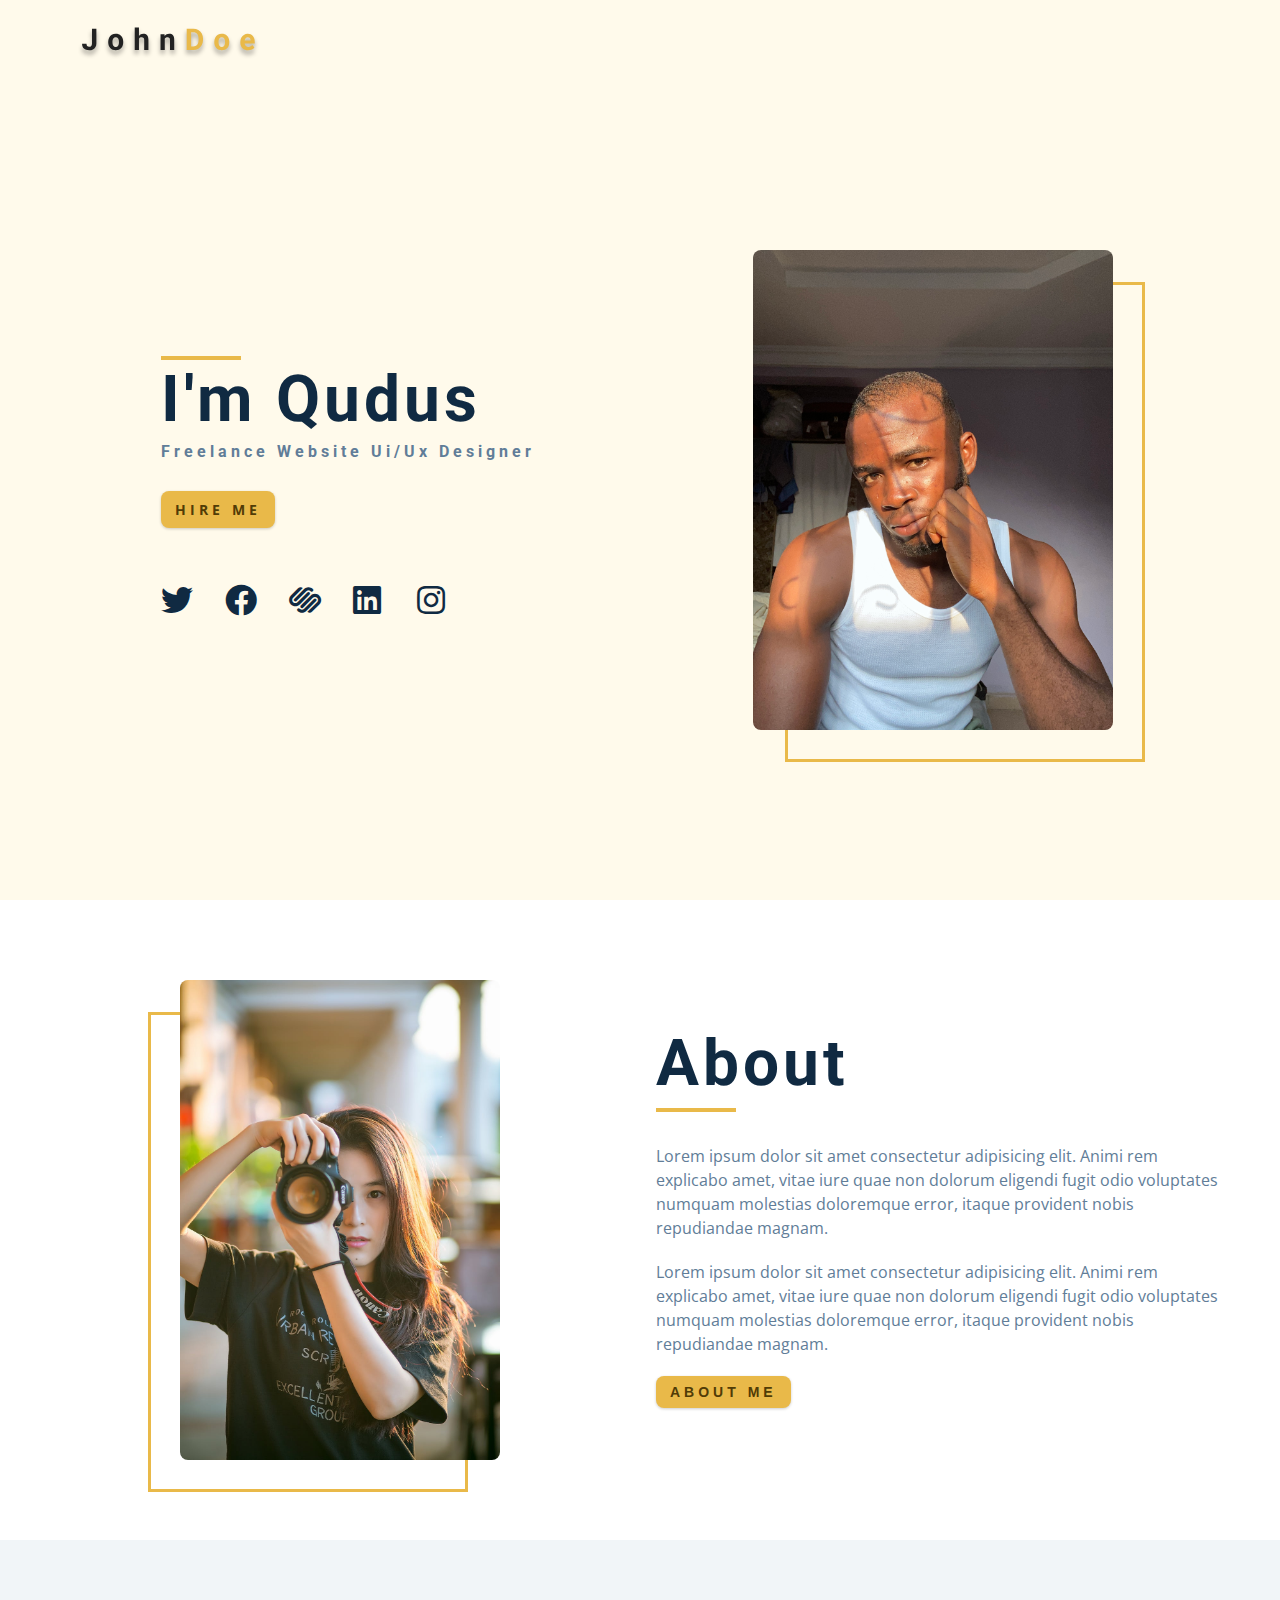
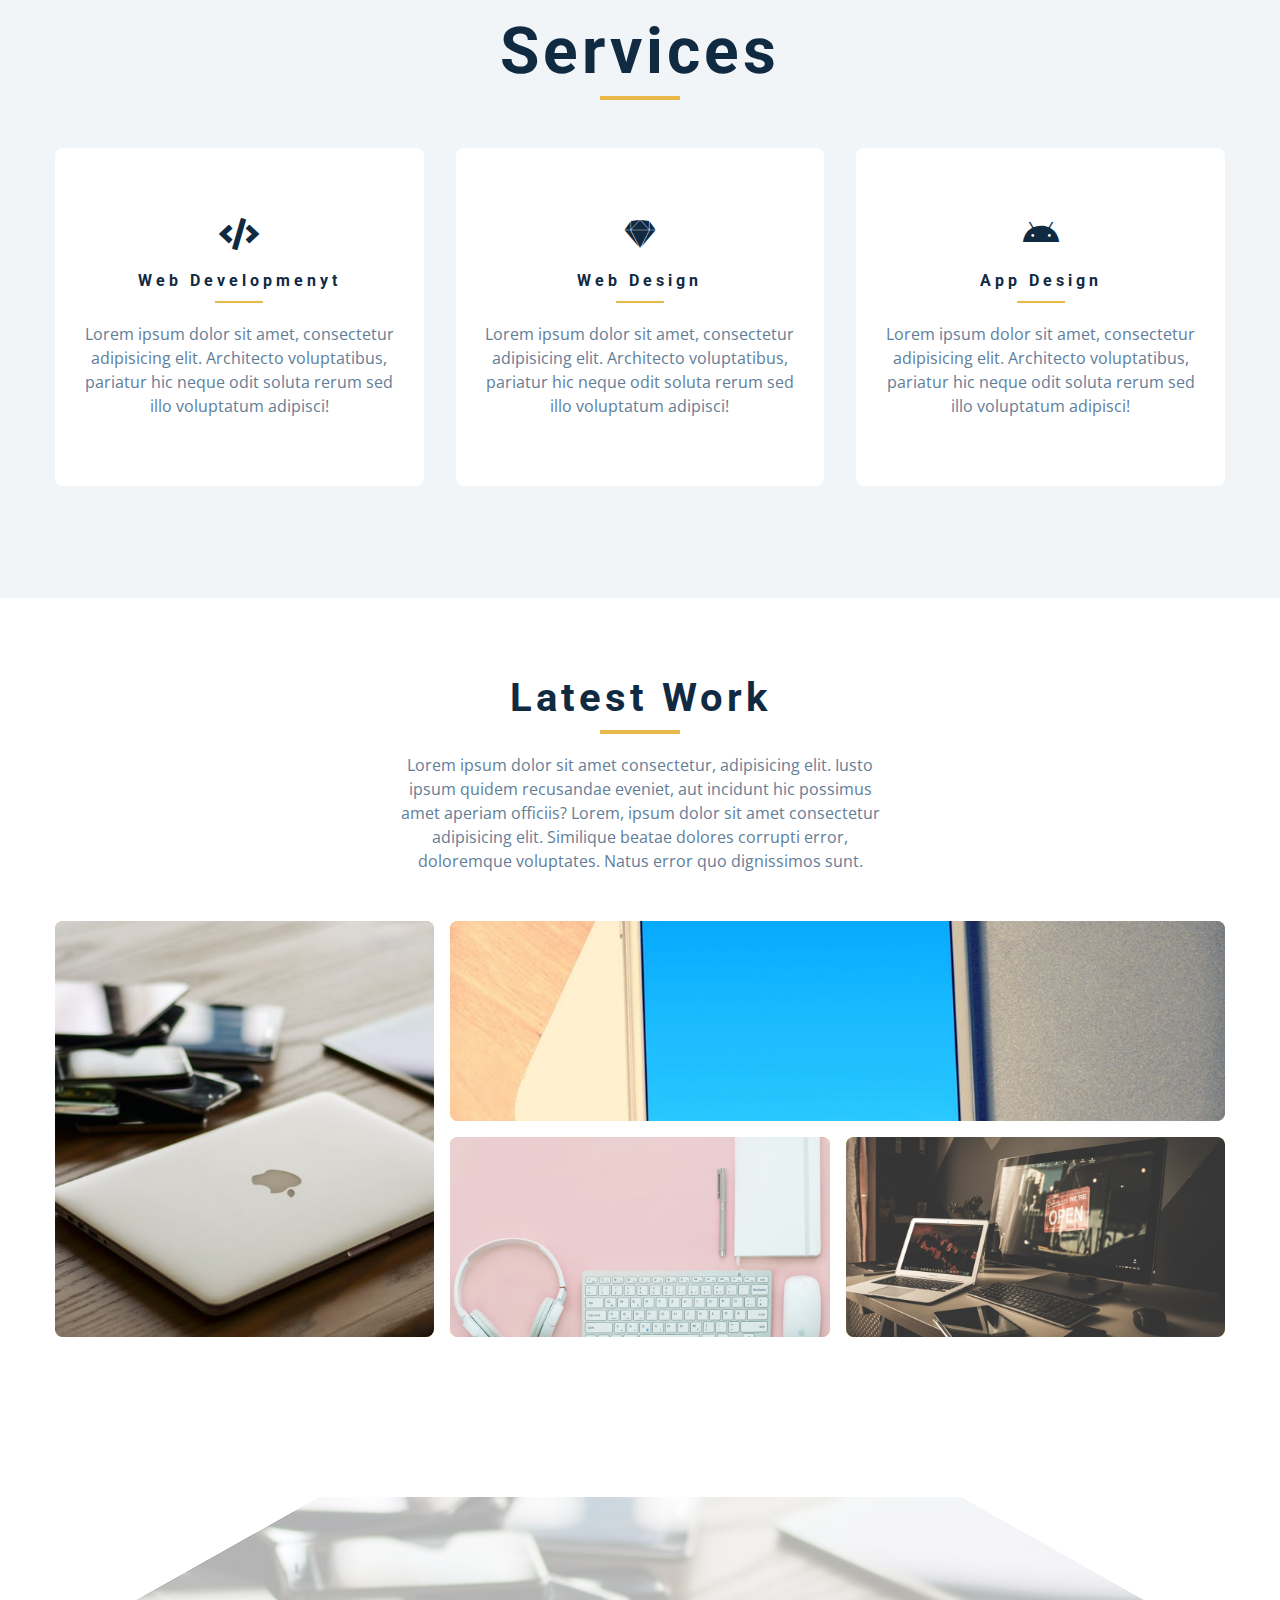
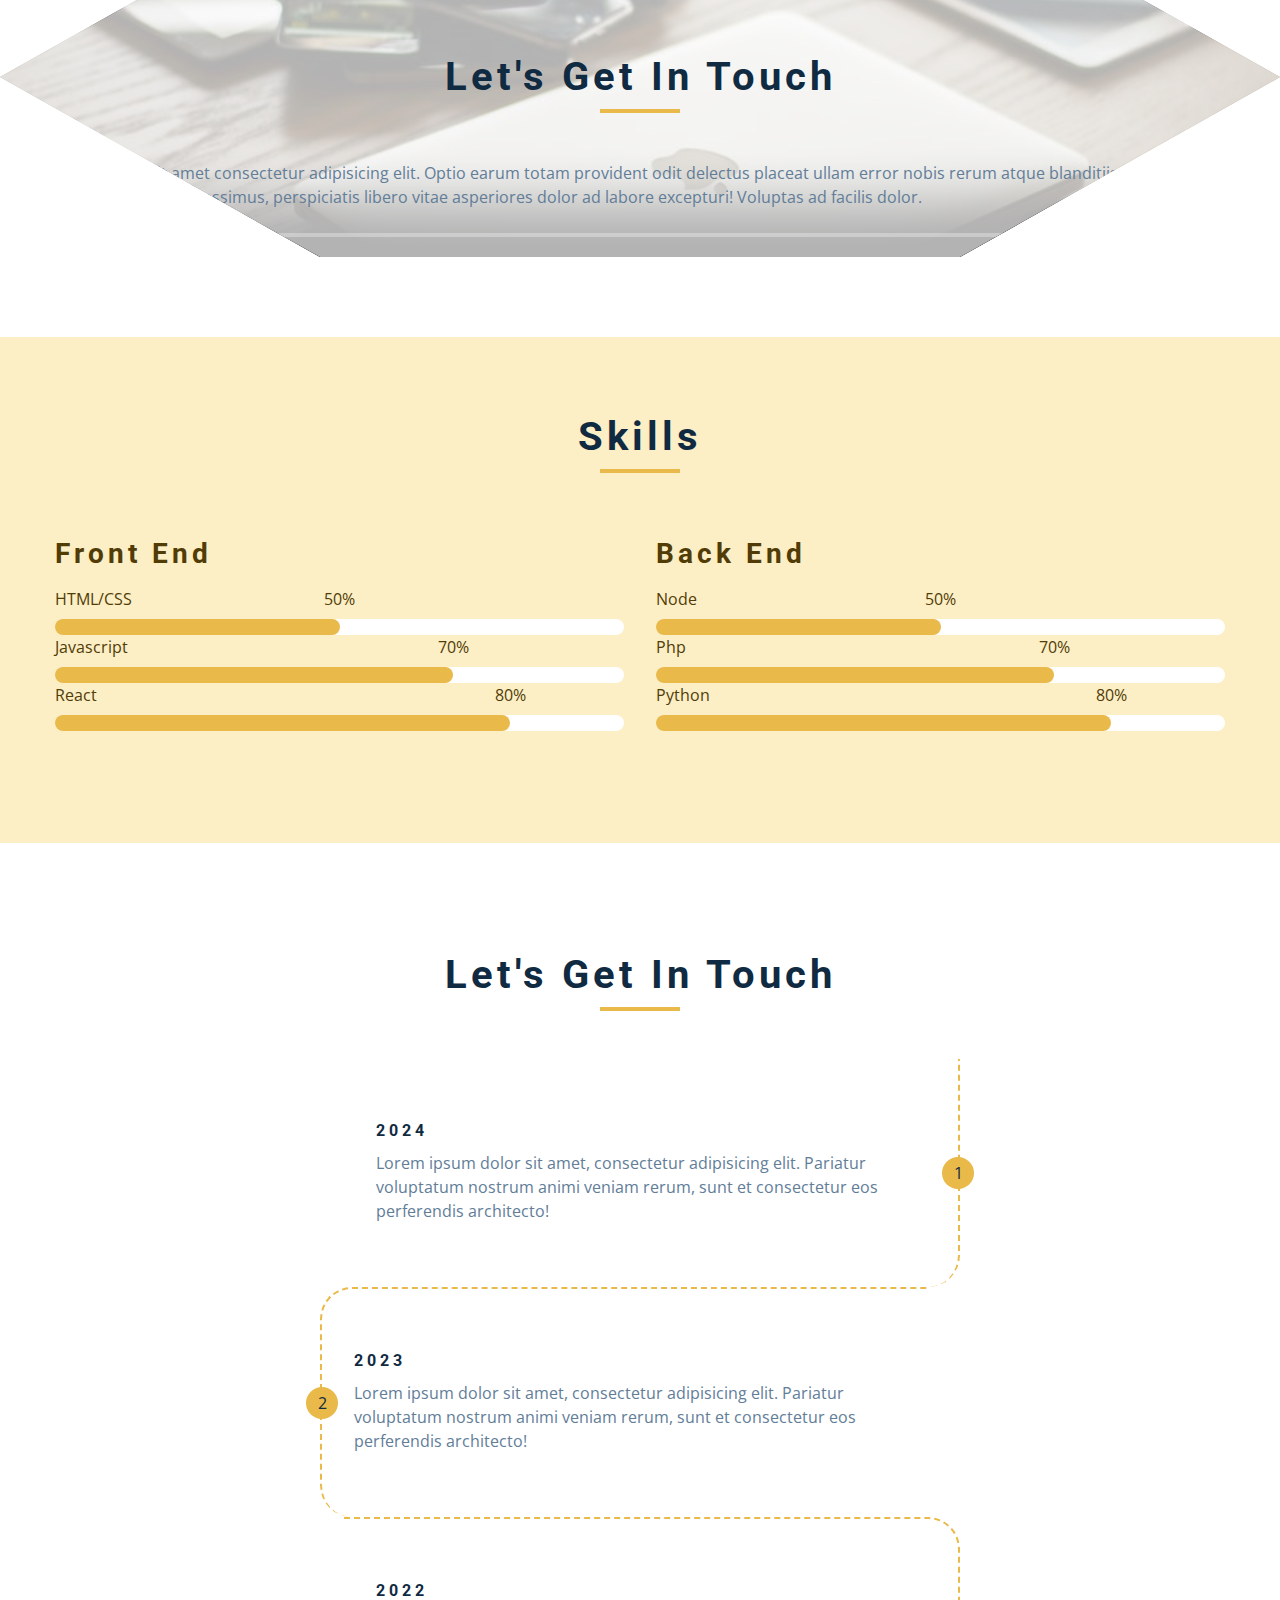
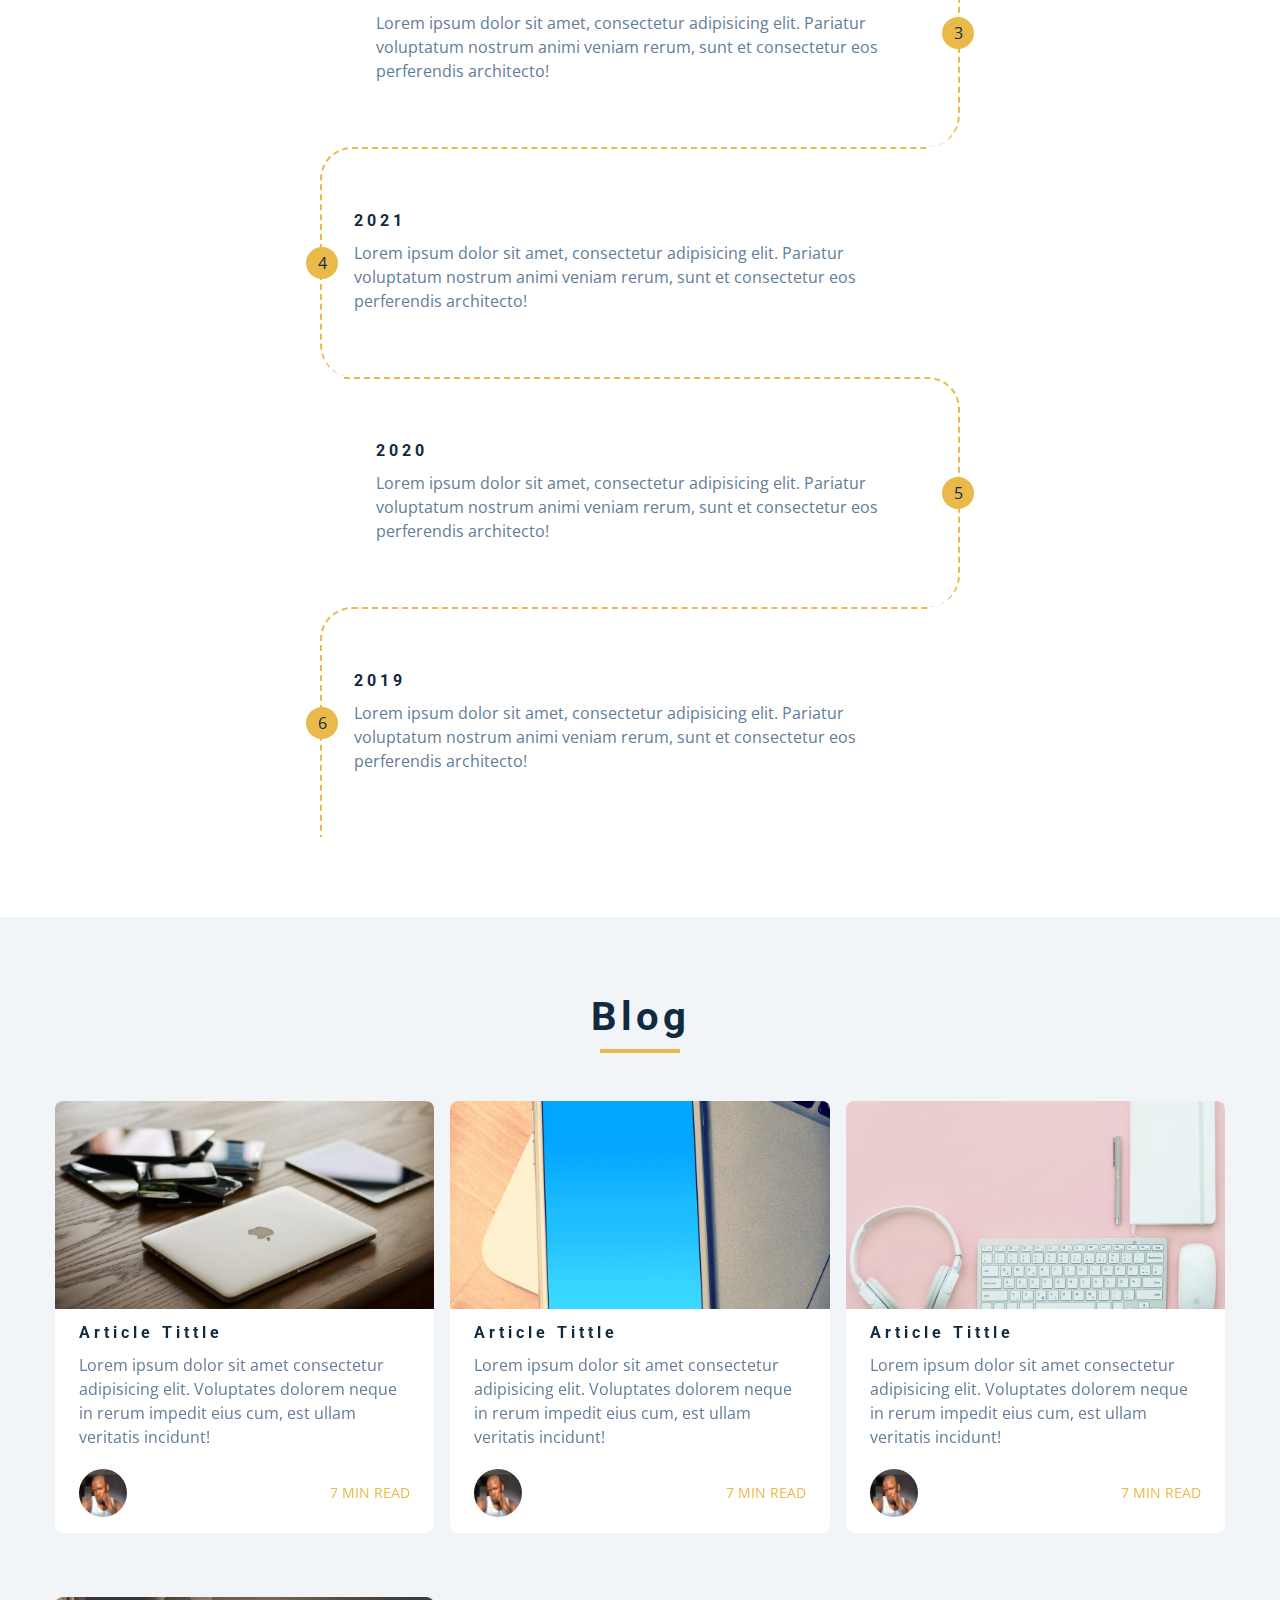
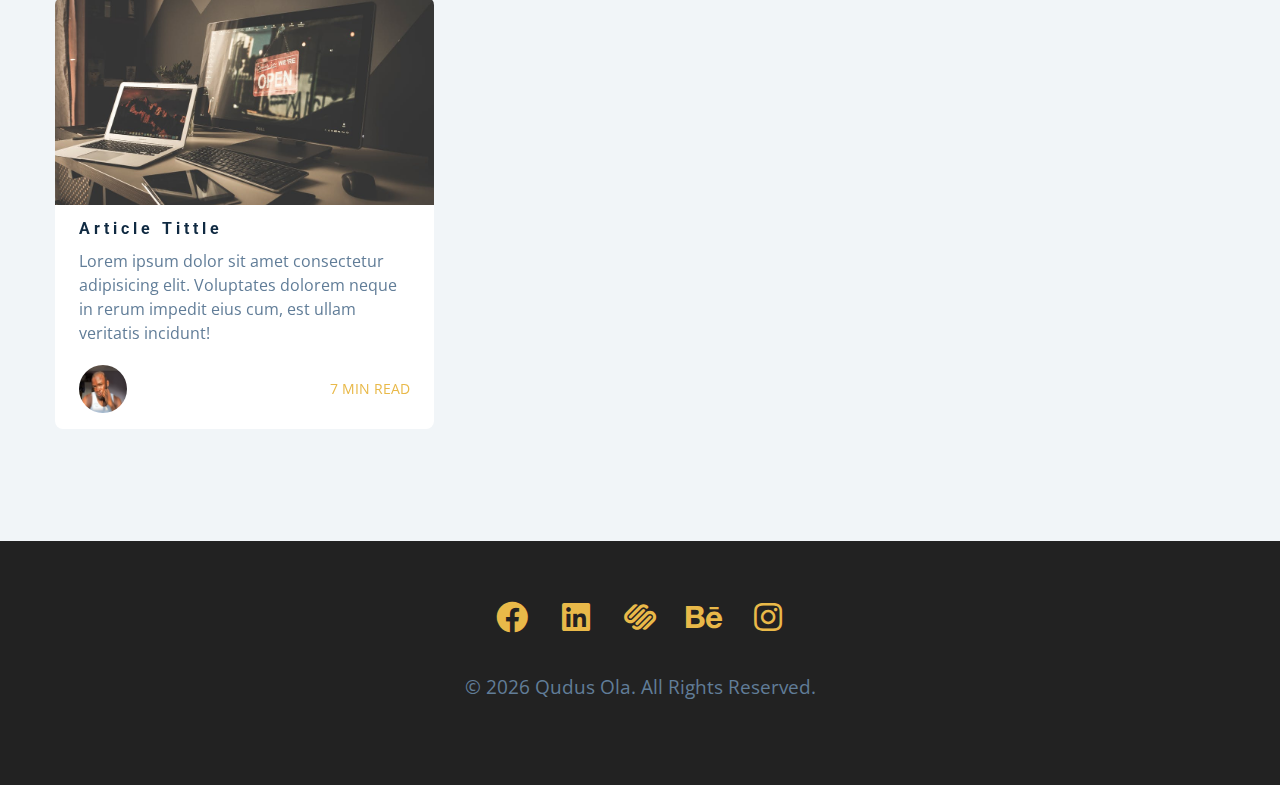
<file: index.html>
<!DOCTYPE html>
<html lang="en">
  <head>
    <meta charset="UTF-8" />
    <meta name="viewport" content="width=device-width, initial-scale=1.0" />
    <title>Qudus Adesina || Home</title>
    <!-- font-awesome -->
    <link
      rel="stylesheet"
      href="./fontawesome-free-5.12.1-web/css/all.min.css"
    />
    <!-- css -->
    <link rel="stylesheet" href="./css/styles.css" />
  </head>
  <body>
    <!-- navbar -->
    <nav class="nav" id="nav">
      <div class="nav-center">
        <!-- nav header -->
        <div class="nav-header">
          <img src="./images/logo.svg" class="nav-logo" alt="" />
          <button class="nav-btn" id="nav-btn">
            <i class="fas fa-bars"></i>
          </button>
        </div>
        <!-- nav links -->
        <ul class="nav-links">
          <li><a href="index.html">home</a></li>
          <li><a href="about.html">about</a></li>
          <li><a href="projects.html">projects</a></li>
          <li><a href="contact.html">contact</a></li>
        </ul>
      </div>
    </nav>
    <!-- end of navbar -->
    <!-- sidebar -->
    <aside class="sidebar" id="sidebar">
      <div>
        <button id="close-btn" class="close-btn">
          <i class="fas fa-times"></i>
        </button>
        <ul class="sidebar-links">
          <li><a href="index.html">home</a></li>
          <li><a href="about.html">about</a></li>
          <li><a href="projects.html">projects</a></li>
          <li><a href="contact.html">contact</a></li>
        </ul>
        <ul class="social-icons">
          <!-- single item -->
          <li>
            <a href="https://www.twitter.com" class="social-icon">
              <i class="fab fa-facebook"></i>
            </a>
          </li>
          <!-- end of single item -->
          <!-- single item -->
          <li>
            <a href="https://www.twitter.com" class="social-icon">
              <i class="fab fa-linkedin"></i>
            </a>
          </li>
          <!-- end of single item -->
          <!-- single item -->
          <li>
            <a href="https://www.twitter.com" class="social-icon">
              <i class="fab fa-squarespace"></i>
            </a>
          </li>
          <!-- end of single item -->
          <!-- single item -->
          <li>
            <a href="https://www.twitter.com" class="social-icon">
              <i class="fab fa-behance"></i>
            </a>
          </li>
          <!-- end of single item -->
          <!-- single item -->
          <li>
            <a href="https://www.twitter.com" class="social-icon">
              <i class="fab fa-instagram"></i>
            </a>
          </li>
          <!-- end of single item -->
        </ul>
      </div>
    </aside>
    <!-- end of sidebar -->
    <!-- header -->
     <header class="hero">
      <div class="section-center hero-center">
<article class="hero-info">
  <div class="underline"></div>
  <h1>i'm qudus</h1>
  <h4>freelance website ui/ux designer</h4>
  <a href="about.html" class="btn hero-btn">hire me</a>
  <!-- social icons -->
           <ul class="social-icons hero-icons">
          <li>
            <a href="https://www.twitter.com" class="social-icon">
              <i class="fab fa-twitter"></i>
            </a>
          </li>
          <li>
            <a href="https://www.twitter.com" class="social-icon">
              <i class="fab fa-facebook"></i>
            </a>
          </li>
          <li>
            <a href="https://www.twitter.com" class="social-icon">
              <i class="fab fa-squarespace"></i>
            </a>
          </li>
          <li>
            <a href="https://www.twitter.com" class="social-icon">
              <i class="fab fa-linkedin"></i>
            </a>
          </li>
            <a href="https://www.twitter.com" class="social-icon">
              <i class="fab fa-instagram"></i>
            </a>
          </li>
        </ul>
  <!-- end of social icons -->
</article>
<article class="hero-img">
  <img src="./images/hero-img-2.JPG" class="hero-photo" alt="">
</article>
      </div>
     </header>

    <!-- end of header -->
    <!-- about -->
     <section class="section about">
      <div class="section-center about-center">
        <article class="about-img">
          <img src="./images/about-img.jpeg" class="hero-photo" alt="">
        </article>
        <!-- about info -->
         <article class="about-info">
          <div class="section-tittle about-tittle">
            <h1>about</h1>
            <div class="underline"></div>
          </div>
            <p>Lorem ipsum dolor sit amet consectetur adipisicing elit. Animi rem explicabo amet, vitae iure quae non dolorum eligendi fugit odio voluptates numquam molestias doloremque error, itaque provident nobis repudiandae magnam.</p>
            <p>Lorem ipsum dolor sit amet consectetur adipisicing elit. Animi rem explicabo amet, vitae iure quae non dolorum eligendi fugit odio voluptates numquam molestias doloremque error, itaque provident nobis repudiandae magnam.</p>
            <button class="btn about-btn">about me</button>
         </article>
      </div>
     </section>

    <!-- end of about -->
    <!-- services -->
<section class="section dy-grey services">
  <div class="section-tittle service-tittle">
    <h1>services</h1>
    <div class="underline"></div>
  </div>
  <div class="section-center services-center">
    <!-- single card -->
    <article class="service">
      <span>
        <i class="fas fa-code service-icon"></i>
      </span>
      <h4>web developmenyt</h4>
      <div class="underline"></div>
      <p>Lorem ipsum dolor sit amet, consectetur adipisicing elit. Architecto voluptatibus, pariatur hic neque odit soluta rerum sed illo voluptatum adipisci!</p>
    </article>
    <!-- end of single card -->
    <!-- end of single card -->
    <!-- single card -->
    <article class="service">
      <span>
        <i class="fab fa-sketch service-icon"></i>
      </span>
      <h4>web design</h4>
      <div class="underline"></div>
      <p>Lorem ipsum dolor sit amet, consectetur adipisicing elit. Architecto voluptatibus, pariatur hic neque odit soluta rerum sed illo voluptatum adipisci!</p>
    </article>
    <!-- end of single card -->
    <!-- single card -->
    <article class="service">
      <span>
        <i class="fab fa-android service-icon"></i>
      </span>
      <h4>app design</h4>
      <div class="underline"></div>
      <p>Lorem ipsum dolor sit amet, consectetur adipisicing elit. Architecto voluptatibus, pariatur hic neque odit soluta rerum sed illo voluptatum adipisci!</p>
    </article>
  </div>
</section>
    <!-- end of services -->
    <!-- projects -->
     <section class="section projects">
  <div class="section-tittle service-tittle">
    <h2>latest work</h2>
    <div class="underline"></div>
    <p class="project-text"> Lorem ipsum dolor sit amet consectetur, adipisicing elit. Iusto ipsum quidem recusandae eveniet, aut incidunt hic possimus amet aperiam officiis? Lorem, ipsum dolor sit amet consectetur adipisicing elit. Similique beatae dolores corrupti error, doloremque voluptates. Natus error quo dignissimos sunt.</p>
  </div>
      <div class="project-center section-center">
<!-- single project -->
 <a href="projects.html" class="project-1">
  <article class="project">
    <img src="./images/project-1.jpeg" class="project-img" alt="single project">
    <div class="project-info">
      <h4>project tittle</h4>
      <p>client name</p>
    </div>
  </article>
 </a>
<!-- end of single project -->
<!-- single project -->
 <a href="projects.html" class="project-2">
  <article class="project">
    <img src="./images/project-2.jpeg" class="project-img" alt="single project">
    <div class="project-info">
      <h4>project tittle</h4>
      <p>client name</p>
    </div>
  </article>
 </a>
<!-- end of single project -->
<!-- single project -->
 <a href="projects.html" class="project-3">
  <article class="project">
    <img src="./images/project-3.jpeg" class="project-img" alt="single project">
    <div class="project-info">
      <h4>project tittle</h4>
      <p>client name</p>
    </div>
  </article>
 </a>
<!-- end of single project -->
<!-- single project -->
 <a href="projects.html" class="project-4">
  <article class="project">
    <img src="./images/project-4.jpeg" class="project-img" alt="single project">
    <div class="project-info">
      <h4>project tittle</h4>
      <p>client name</p>
    </div>
  </article>
 </a>
<!-- end of single project -->
      </div>
     </section>

    <!-- end of projects -->
    <!-- connect -->
     <section class="connect">
      <video controls autoplay muted loop class="video-container" poster="./images/project-1.jpeg" >
        <!-- <source src="./videos/connect.mp4" type="video/mp4"> -->
        sorry, your browser does not support embedded videos
      </video>
      <div class="video-banner">
        <!-- section tittle -->
        <div class="section-tittle">
          <h2>let's get in touch</h2>
          <div class="underline"></div>
        </div>
        <!-- end of section tittle -->
        <p>Lorem ipsum dolor sit amet consectetur adipisicing elit. Optio earum totam provident odit delectus placeat ullam error nobis rerum atque blanditiis quia aliquid voluptatem non eum aut possimus, perspiciatis libero vitae asperiores dolor ad labore excepturi! Voluptas ad facilis dolor.</p>
      </div>
      </section>

    <!-- end of connect -->
    <!-- skills -->
     <section class="section skills">
              <!-- section tittle -->
        <div class="section-tittle">
          <h2>skills</h2>
          <div class="underline"></div>
        </div>
        <div class="section-center skills-center">
          <article>
            <h3>front end</h3>
            <!-- single skill -->
            <div class="skill">
              <p>HTML/CSS</p>
              <div class="skill-container">
                <div class="skill-value"></div>
                <p class="skill-text">
                  50%
                </p>
              </div>
              <!-- end of single skill -->
            <!-- single skill -->
            <div class="skill">
              <p>javascript</p>
              <div class="skill-container">
                <div class="skill-value value-70"></div>
                <p class="skill-text skill-text-70">
                  70%
                </p>
              </div>
              <!-- end of single skill -->
            <!-- single skill -->
            <div class="skill">
              <p>react</p>
              <div class="skill-container">
                <div class="skill-value value-80"></div>
                <p class="skill-text skill-text-80">
                  80%
                </p>
              </div>
              <!-- end of single skill -->
            </div>
          </article>
          <article>
            <h3>back end</h3>
            <!-- single skill -->
            <div class="skill">
              <p>node</p>
              <div class="skill-container">
                <div class="skill-value"></div>
                <p class="skill-text">
                  50%
                </p>
              </div>
              <!-- end of single skill -->
            <!-- single skill -->
            <div class="skill">
              <p>php</p>
              <div class="skill-container">
                <div class="skill-value value-70"></div>
                <p class="skill-text skill-text-70">
                  70%
                </p>
              </div>
              <!-- end of single skill -->
            <!-- single skill -->
            <div class="skill">
              <p>python</p>
              <div class="skill-container">
                <div class="skill-value value-80"></div>
                <p class="skill-text skill-text-80">
                  80%
                </p>
              </div>
              <!-- end of single skill -->
            </div>
          </article>
        </div>
        <!-- end of section tittle -->
     </section>

    <!-- end of skills -->
    <!-- timeline -->
<section class="section timeline">
          <!-- section tittle -->
        <div class="section-tittle">
          <h2>let's get in touch</h2>
          <div class="underline"></div>
        </div>
        <!-- end of section tittle -->
         <div class="section-center timeline-center">
          <!-- time line items -->
          <article class="timeline-items">
            <h4>2024</h4>
            <p>Lorem ipsum dolor sit amet, consectetur adipisicing elit. Pariatur voluptatum nostrum animi veniam rerum, sunt et consectetur eos perferendis architecto!</p>
            <span class="number">
              1
            </span>
          </article>
          <!-- end of time line items -->
          <!-- time line items -->
          <article class="timeline-items">
            <h4>2023</h4>
            <p>Lorem ipsum dolor sit amet, consectetur adipisicing elit. Pariatur voluptatum nostrum animi veniam rerum, sunt et consectetur eos perferendis architecto!</p>
            <span class="number">
              2
            </span>
          </article>
          <!-- end of time line items -->
          <!-- time line items -->
          <article class="timeline-items">
            <h4>2022</h4>
            <p>Lorem ipsum dolor sit amet, consectetur adipisicing elit. Pariatur voluptatum nostrum animi veniam rerum, sunt et consectetur eos perferendis architecto!</p>
            <span class="number">
              3
            </span>
          </article>
          <!-- end of time line items -->
          <!-- time line items -->
          <article class="timeline-items">
            <h4>2021</h4>
            <p>Lorem ipsum dolor sit amet, consectetur adipisicing elit. Pariatur voluptatum nostrum animi veniam rerum, sunt et consectetur eos perferendis architecto!</p>
            <span class="number">
              4
            </span>
          </article>
          <!-- end of time line items -->
          <!-- time line items -->
          <article class="timeline-items">
            <h4>2020</h4>
            <p>Lorem ipsum dolor sit amet, consectetur adipisicing elit. Pariatur voluptatum nostrum animi veniam rerum, sunt et consectetur eos perferendis architecto!</p>
            <span class="number">
              5
            </span>
          </article>
          <!-- end of time line items -->
          <!-- time line items -->
          <article class="timeline-items">
            <h4>2019</h4>
            <p>Lorem ipsum dolor sit amet, consectetur adipisicing elit. Pariatur voluptatum nostrum animi veniam rerum, sunt et consectetur eos perferendis architecto!</p>
            <span class="number">
              6
            </span>
          </article>
          <!-- end of time line items -->
         </div>
</section>

    <!--end of  timeline -->
    <!-- blog -->
     <section class="section blogs">
                <!-- section tittle -->
        <div class="section-tittle">
          <h2>blog</h2>
          <div class="underline"></div>
        </div>
        <!-- end of section tittle -->
         <div class="section-center blogs-center">
          <!-- first blog -->
           <div class="card">
            <div class="card-side card-front">
            <img src="./images/project-1.jpeg" alt="">
            <div class="card-info">
              <h4>article tittle</h4>
              <p>Lorem ipsum dolor sit amet consectetur adipisicing elit. Voluptates dolorem neque in rerum impedit eius cum, est ullam veritatis incidunt!</p>
              <div class="card-footer">
                <img src="./images/hero-img-3-small.JPG" alt="">
                <p>7 min read</p>
              </div>
            </div>
            </div>
            <div class="card-side card-back">
              <button class="btn">read more </button>
            </div>
           </div>
          <!-- end of first blog -->
          <!-- first blog -->
           <div class="card">
            <div class="card-side card-front">
            <img src="./images/project-2.jpeg" alt="">
            <div class="card-info">
              <h4>article tittle</h4>
              <p>Lorem ipsum dolor sit amet consectetur adipisicing elit. Voluptates dolorem neque in rerum impedit eius cum, est ullam veritatis incidunt!</p>
              <div class="card-footer">
                <img src="./images/hero-img-3-small.JPG" alt="">
                <p>7 min read</p>
              </div>
            </div>
            </div>
            <div class="card-side card-back">
              <button class="btn">read more </button>
            </div>
           </div>
          <!-- end of first blog -->
          <!-- first blog -->
           <div class="card">
            <div class="card-side card-front">
            <img src="./images/project-3.jpeg" alt="">
            <div class="card-info">
              <h4>article tittle</h4>
              <p>Lorem ipsum dolor sit amet consectetur adipisicing elit. Voluptates dolorem neque in rerum impedit eius cum, est ullam veritatis incidunt!</p>
              <div class="card-footer">
                <img src="./images/hero-img-3-small.JPG" alt="">
                <p>7 min read</p>
              </div>
            </div>
            </div>
            <div class="card-side card-back">
              <button class="btn">read more </button>
            </div>
           </div>
          <!-- end of first blog -->
          <!-- first blog -->
           <div class="card">
            <div class="card-side card-front">
            <img src="./images/project-4.jpeg" alt="">
            <div class="card-info">
              <h4>article tittle</h4>
              <p>Lorem ipsum dolor sit amet consectetur adipisicing elit. Voluptates dolorem neque in rerum impedit eius cum, est ullam veritatis incidunt!</p>
              <div class="card-footer">
                <img src="./images/hero-img-3-small.JPG" alt="">
                <p>7 min read</p>
              </div>
            </div>
            </div>
            <div class="card-side card-back">
              <button class="btn">read more </button>
            </div>
           </div>
          <!-- end of first blog -->
         </div>
     </section>

    <!--end of  blog -->
    <!-- footer -->
<footer class="footer">
    <footer class="footer">
      <ul class="social-icons">
        <!-- single item -->
        <li>
          <a href="https://www.twitter.com" class="social-icon">
            <i class="fab fa-facebook"></i>
          </a>
        </li>
        <!-- end of single item -->
        <!-- single item -->
        <li>
          <a href="https://www.twitter.com" class="social-icon">
            <i class="fab fa-linkedin"></i>
          </a>
        </li>
        <!-- end of single item -->
        <!-- single item -->
        <li>
          <a href="https://www.twitter.com" class="social-icon">
            <i class="fab fa-squarespace"></i>
          </a>
        </li>
        <!-- end of single item -->
        <!-- single item -->
        <li>
          <a href="https://www.twitter.com" class="social-icon">
            <i class="fab fa-behance"></i>
          </a>
        </li>
        <!-- end of single item -->
        <!-- single item -->
        <li>
          <a href="https://www.twitter.com" class="social-icon">
            <i class="fab fa-instagram"></i>
          </a>
        </li>
        <!-- end of single item -->
      </ul>

      <p>&copy; <span id="date"></span> Qudus ola. All rights reserved.</p>
    </footer>
</footer>
    <script src="./js/app.js"></script>
  </body>
</html>
</file>
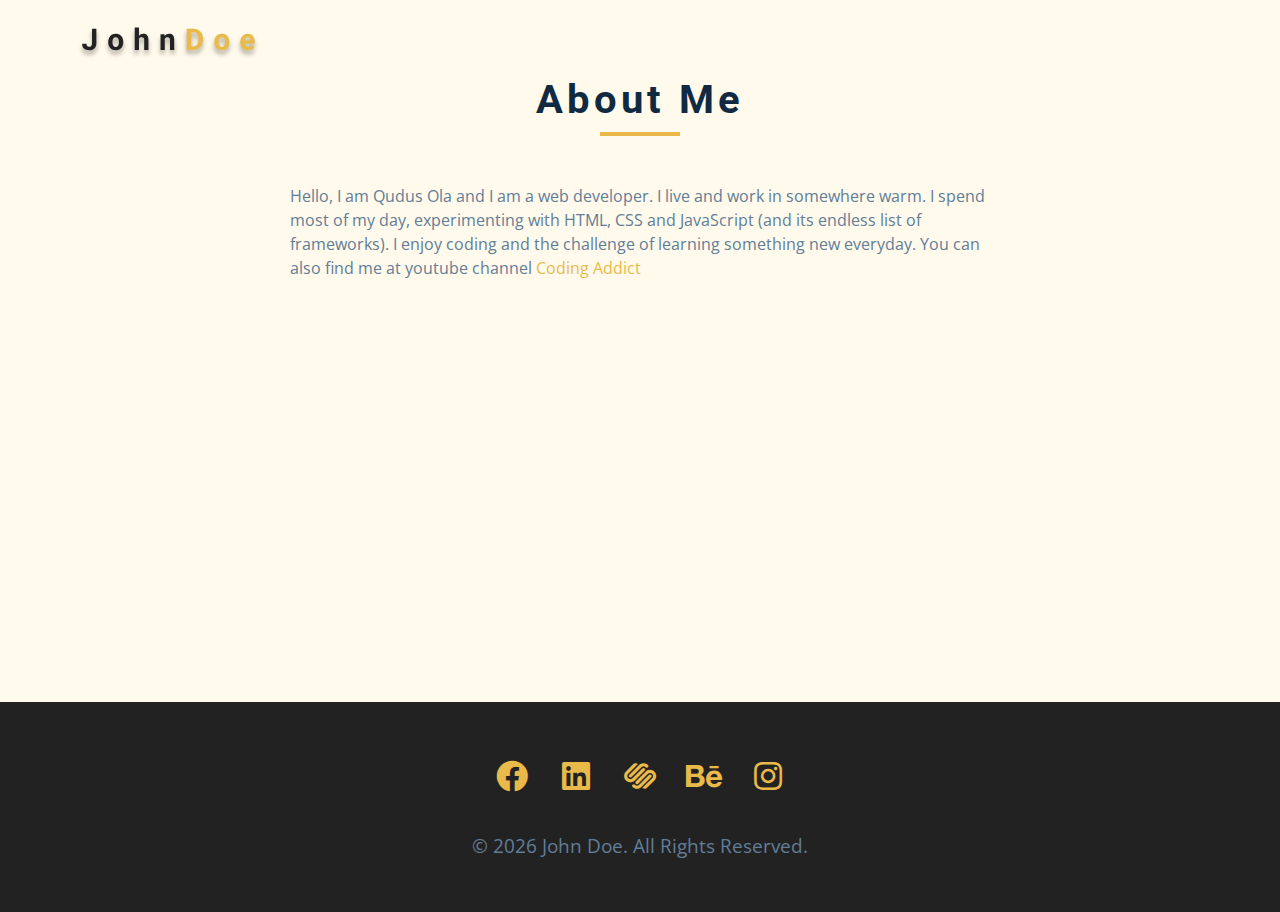
<file: about.html>
<!DOCTYPE html>
<html lang="en">
  <head>
    <meta charset="UTF-8" />
    <meta name="viewport" content="width=device-width, initial-scale=1.0" />
    <title>Qudus Ola || Page Name</title>
    <link
      rel="stylesheet"
      href="./fontawesome-free-5.12.1-web/css/all.min.css"
    />
    <!-- css -->
    <link rel="stylesheet" href="./css/styles.css" />
  </head>

  <body>
    <!-- navbar -->
    <nav class="nav" id="nav">
      <div class="nav-center">
        <!-- nav header -->
        <div class="nav-header">
          <img src="./images/logo.svg" class="nav-logo" alt="" />
          <button class="nav-btn" id="nav-btn">
            <i class="fas fa-bars"></i>
          </button>
        </div>
        <!-- nav links -->
        <ul class="nav-links">
          <li><a href="index.html">home</a></li>
          <li><a href="about.html">about</a></li>
          <li><a href="projects.html">projects</a></li>
          <li><a href="contact.html">contact</a></li>
        </ul>
      </div>
    </nav>
    <!-- end of navbar -->
    <!-- sidebar -->
    <aside class="sidebar" id="sidebar">
      <div>
        <button id="close-btn" class="close-btn">
          <i class="fas fa-times"></i>
        </button>
        <ul class="sidebar-links">
          <li><a href="index.html">home</a></li>
          <li><a href="about.html">about</a></li>
          <li><a href="projects.html">projects</a></li>
          <li><a href="contact.html">contact</a></li>
        </ul>
        <ul class="social-icons">
          <!-- single item -->
          <li>
            <a href="https://www.twitter.com" class="social-icon">
              <i class="fab fa-facebook"></i>
            </a>
          </li>
          <!-- end of single item -->
          <!-- single item -->
          <li>
            <a href="https://www.twitter.com" class="social-icon">
              <i class="fab fa-linkedin"></i>
            </a>
          </li>
          <!-- end of single item -->
          <!-- single item -->
          <li>
            <a href="https://www.twitter.com" class="social-icon">
              <i class="fab fa-squarespace"></i>
            </a>
          </li>
          <!-- end of single item -->
          <!-- single item -->
          <li>
            <a href="https://www.twitter.com" class="social-icon">
              <i class="fab fa-behance"></i>
            </a>
          </li>
          <!-- end of single item -->
          <!-- single item -->
          <li>
            <a href="https://www.twitter.com" class="social-icon">
              <i class="fab fa-instagram"></i>
            </a>
          </li>
          <!-- end of single item -->
        </ul>
      </div>
    </aside>
    <!-- end of sidebar -->

    <!-- ############## -->
    <!-- ############## -->
    <!-- ############## -->
    <!-- ############## -->

    <section class="single-page">
      <!-- section tittle -->
      <div class="section-tittle ">
        <h2>about me</h2>
        <div class="underline"></div>
      </div>
      <!-- end of section tittle -->
      <!-- about page -->
      <div class="section-center page-info">
        <p>
          Hello, I am Qudus Ola and I am a web developer. I live and work in
          somewhere warm. I spend most of my day, experimenting with HTML, CSS
          and JavaScript (and its endless list of frameworks). I enjoy coding
          and the challenge of learning something new everyday. You can also
          find me at youtube channel
          <a href="https://www.youtube.com/channel/UCMZFwxv5l-XtKi693qMJptA"
            >coding addict</a
          >
        </p>
      </div>
    </section>
    <!-- ############## -->
    <!-- ############## -->
    <!-- ############## -->
    <!-- ############## -->

    <!-- footer -->
    <footer class="footer">
      <ul class="social-icons">
        <!-- single item -->
        <li>
          <a href="https://www.twitter.com" class="social-icon">
            <i class="fab fa-facebook"></i>
          </a>
        </li>
        <!-- end of single item -->
        <!-- single item -->
        <li>
          <a href="https://www.twitter.com" class="social-icon">
            <i class="fab fa-linkedin"></i>
          </a>
        </li>
        <!-- end of single item -->
        <!-- single item -->
        <li>
          <a href="https://www.twitter.com" class="social-icon">
            <i class="fab fa-squarespace"></i>
          </a>
        </li>
        <!-- end of single item -->
        <!-- single item -->
        <li>
          <a href="https://www.twitter.com" class="social-icon">
            <i class="fab fa-behance"></i>
          </a>
        </li>
        <!-- end of single item -->
        <!-- single item -->
        <li>
          <a href="https://www.twitter.com" class="social-icon">
            <i class="fab fa-instagram"></i>
          </a>
        </li>
        <!-- end of single item -->
      </ul>

      <p>&copy; <span id="date"></span> John Doe. All rights reserved.</p>
    </footer>
    <script src="./js/app.js"></script>
  </body>
</html>
</file>
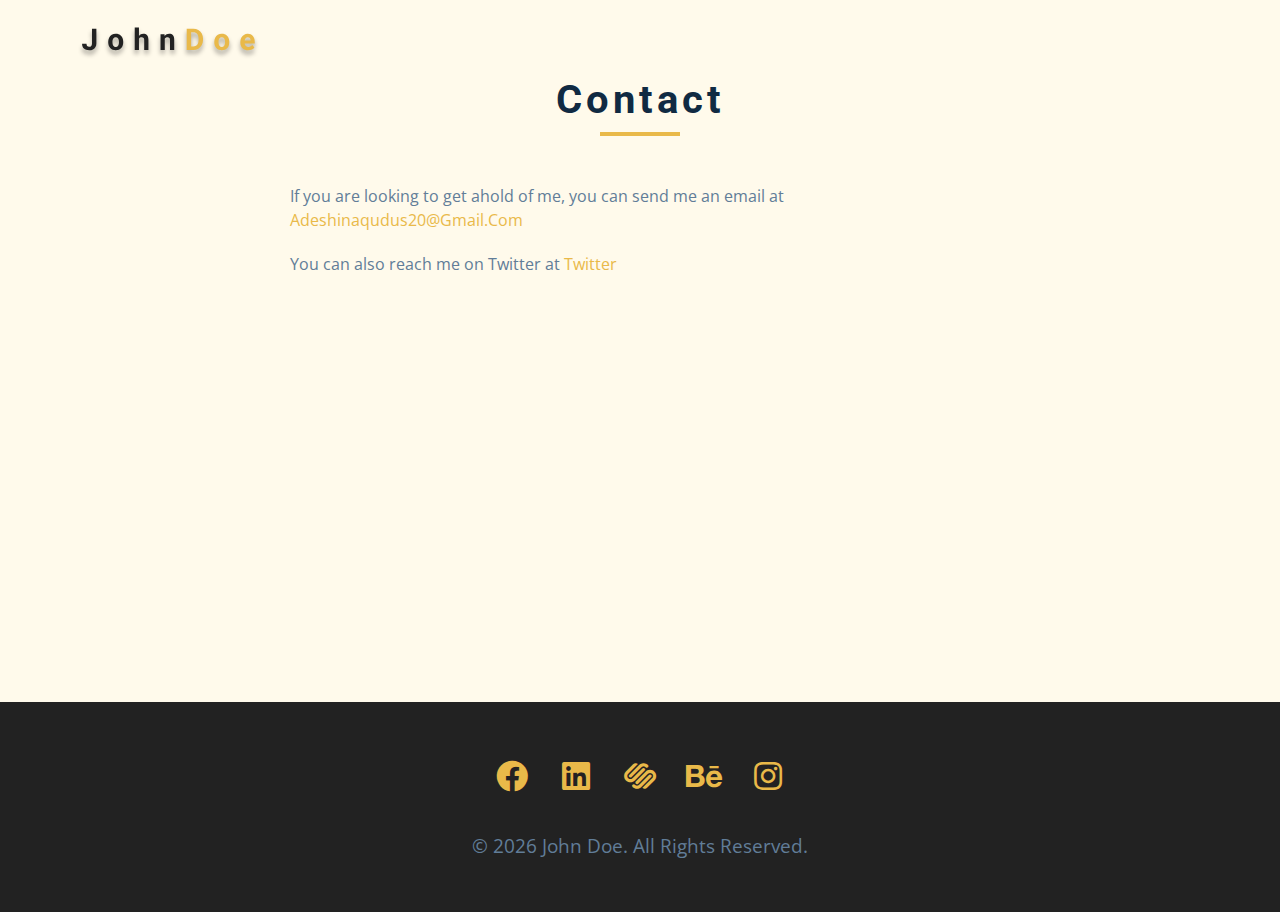
<file: contact.html>
<!DOCTYPE html>
<html lang="en">
  <head>
    <meta charset="UTF-8" />
    <meta name="viewport" content="width=device-width, initial-scale=1.0" />
    <title>Qudus Ola || Page Name</title>
    <link
      rel="stylesheet"
      href="./fontawesome-free-5.12.1-web/css/all.min.css"
    />
    <!-- css -->
    <link rel="stylesheet" href="./css/styles.css" />
  </head>

  <body>
    <!-- navbar -->
    <nav class="nav" id="nav">
      <div class="nav-center">
        <!-- nav header -->
        <div class="nav-header">
          <img src="./images/logo.svg" class="nav-logo" alt="" />
          <button class="nav-btn" id="nav-btn">
            <i class="fas fa-bars"></i>
          </button>
        </div>
        <!-- nav links -->
        <ul class="nav-links">
          <li><a href="index.html">home</a></li>
          <li><a href="about.html">about</a></li>
          <li><a href="projects.html">projects</a></li>
          <li><a href="contact.html">contact</a></li>
        </ul>
      </div>
    </nav>
    <!-- end of navbar -->
    <!-- sidebar -->
    <aside class="sidebar" id="sidebar">
      <div>
        <button id="close-btn" class="close-btn">
          <i class="fas fa-times"></i>
        </button>
        <ul class="sidebar-links">
          <li><a href="index.html">home</a></li>
          <li><a href="about.html">about</a></li>
          <li><a href="projects.html">projects</a></li>
          <li><a href="contact.html">contact</a></li>
        </ul>
        <ul class="social-icons">
          <!-- single item -->
          <li>
            <a href="https://www.twitter.com" class="social-icon">
              <i class="fab fa-facebook"></i>
            </a>
          </li>
          <!-- end of single item -->
          <!-- single item -->
          <li>
            <a href="https://www.twitter.com" class="social-icon">
              <i class="fab fa-linkedin"></i>
            </a>
          </li>
          <!-- end of single item -->
          <!-- single item -->
          <li>
            <a href="https://www.twitter.com" class="social-icon">
              <i class="fab fa-squarespace"></i>
            </a>
          </li>
          <!-- end of single item -->
          <!-- single item -->
          <li>
            <a href="https://www.twitter.com" class="social-icon">
              <i class="fab fa-behance"></i>
            </a>
          </li>
          <!-- end of single item -->
          <!-- single item -->
          <li>
            <a href="https://www.twitter.com" class="social-icon">
              <i class="fab fa-instagram"></i>
            </a>
          </li>
          <!-- end of single item -->
        </ul>
      </div>
    </aside>
    <!-- end of sidebar -->

    <!-- ############## -->
    <!-- ############## -->
    <!-- ############## -->
    <!-- ############## -->

    <section class="single-page">
      <!-- section tittle -->
      <div class="section-tittle">
        <h2>contact</h2>
        <div class="underline"></div>
      </div>
      <!-- end of section tittle -->
      <!-- about page -->
      <div class="section-center page-info ">
        <!-- contact page-->
        <p>
          If you are looking to get ahold of me, you can send me an email at
          <a href="mailto:email@email.com">adeshinaqudus20@gmail.com</a>
        </p>
        <p>
          You can also reach me on Twitter at
          <a href="https://www.twitter.com">twitter </a>
        </p>
      </div>
    </section>
    <!-- ############## -->
    <!-- ############## -->
    <!-- ############## -->
    <!-- ############## -->

    <!-- footer -->
    <footer class="footer">
      <ul class="social-icons">
        <!-- single item -->
        <li>
          <a href="https://www.twitter.com" class="social-icon">
            <i class="fab fa-facebook"></i>
          </a>
        </li>
        <!-- end of single item -->
        <!-- single item -->
        <li>
          <a href="https://www.twitter.com" class="social-icon">
            <i class="fab fa-linkedin"></i>
          </a>
        </li>
        <!-- end of single item -->
        <!-- single item -->
        <li>
          <a href="https://www.twitter.com" class="social-icon">
            <i class="fab fa-squarespace"></i>
          </a>
        </li>
        <!-- end of single item -->
        <!-- single item -->
        <li>
          <a href="https://www.twitter.com" class="social-icon">
            <i class="fab fa-behance"></i>
          </a>
        </li>
        <!-- end of single item -->
        <!-- single item -->
        <li>
          <a href="https://www.twitter.com" class="social-icon">
            <i class="fab fa-instagram"></i>
          </a>
        </li>
        <!-- end of single item -->
      </ul>

      <p>&copy; <span id="date"></span> John Doe. All rights reserved.</p>
    </footer>
    <script src="./js/app.js"></script>
  </body>
</html>
</file>
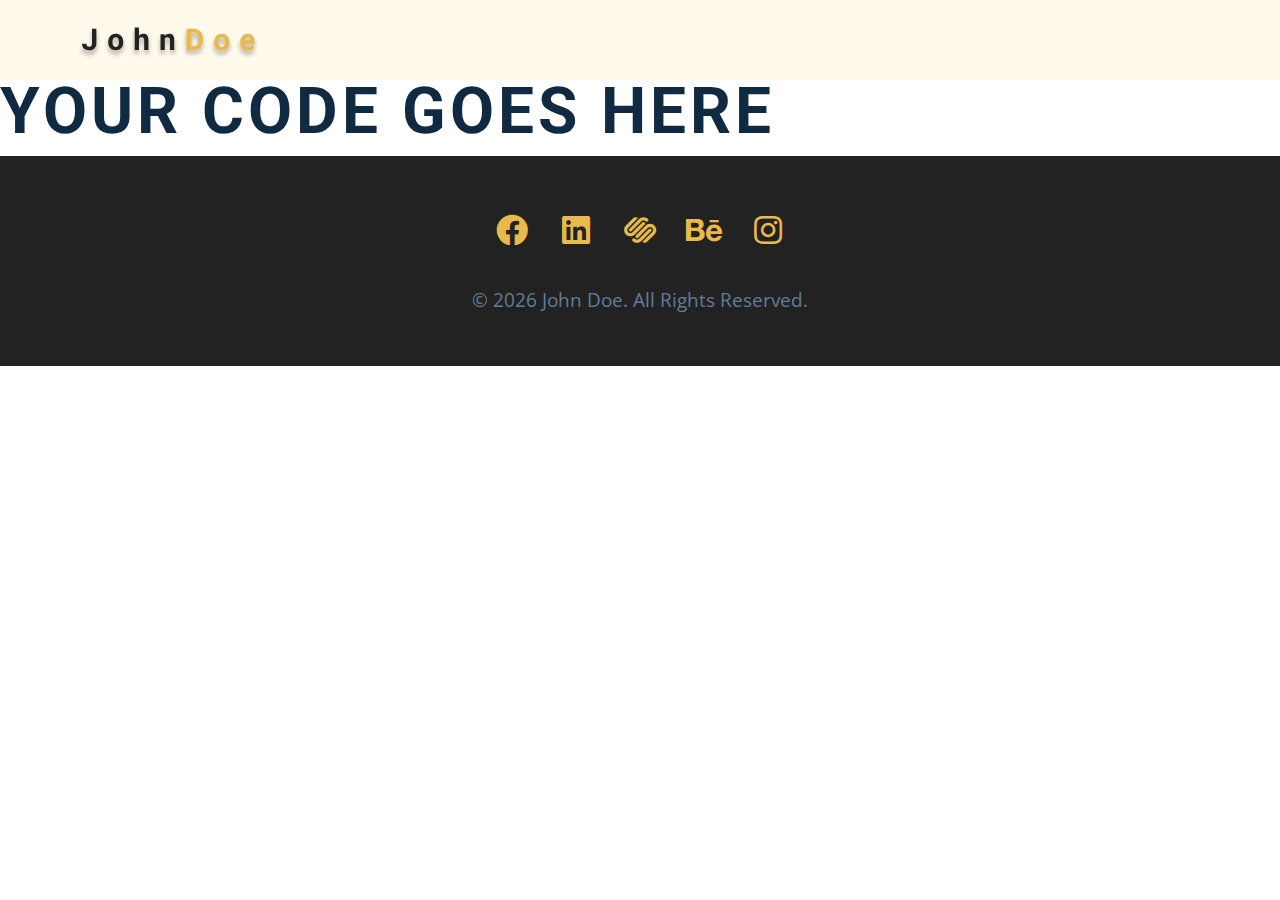
<file: pra.html>
<!DOCTYPE html>
<html lang="en">
  <head>
    <meta charset="UTF-8" />
    <meta name="viewport" content="width=device-width, initial-scale=1.0" />
    <title>John Doe || Page Name</title>
    <link
      rel="stylesheet"
      href="./fontawesome-free-5.12.1-web/css/all.min.css"
    />
    <!-- css -->
    <link rel="stylesheet" href="./css/styles.css" />
  </head>

  <body>
    <!-- navbar -->
    <nav class="nav" id="nav">
      <div class="nav-center">
        <!-- nav header -->
        <div class="nav-header">
          <img src="./images/logo.svg" class="nav-logo" alt="" />
          <button class="nav-btn" id="nav-btn">
            <i class="fas fa-bars"></i>
          </button>
        </div>
        <!-- nav links -->
        <ul class="nav-links">
          <li><a href="index.html">home</a></li>
          <li><a href="about.html">about</a></li>
          <li><a href="projects.html">projects</a></li>
          <li><a href="contact.html">contact</a></li>
        </ul>
      </div>
    </nav>
    <!-- end of navbar -->
    <!-- sidebar -->
    <aside class="sidebar" id="sidebar">
      <div>
        <button id="close-btn" class="close-btn">
          <i class="fas fa-times"></i>
        </button>
        <ul class="sidebar-links">
          <li><a href="index.html">home</a></li>
          <li><a href="about.html">about</a></li>
          <li><a href="projects.html">projects</a></li>
          <li><a href="contact.html">contact</a></li>
        </ul>
        <ul class="social-icons">
          <!-- single item -->
          <li>
            <a href="https://www.twitter.com" class="social-icon">
              <i class="fab fa-facebook"></i>
            </a>
          </li>
          <!-- end of single item -->
          <!-- single item -->
          <li>
            <a href="https://www.twitter.com" class="social-icon">
              <i class="fab fa-linkedin"></i>
            </a>
          </li>
          <!-- end of single item -->
          <!-- single item -->
          <li>
            <a href="https://www.twitter.com" class="social-icon">
              <i class="fab fa-squarespace"></i>
            </a>
          </li>
          <!-- end of single item -->
          <!-- single item -->
          <li>
            <a href="https://www.twitter.com" class="social-icon">
              <i class="fab fa-behance"></i>
            </a>
          </li>
          <!-- end of single item -->
          <!-- single item -->
          <li>
            <a href="https://www.twitter.com" class="social-icon">
              <i class="fab fa-instagram"></i>
            </a>
          </li>
          <!-- end of single item -->
        </ul>
      </div>
    </aside>
    <!-- end of sidebar -->

    <!-- ############## -->
    <!-- ############## -->
    <!-- ############## -->
    <!-- ############## -->

    <section>
      <h1>YOUR CODE GOES HERE</h1>
    </section>
    <!-- ############## -->
    <!-- ############## -->
    <!-- ############## -->
    <!-- ############## -->

    <!-- footer -->
    <footer class="footer">
      <ul class="social-icons">
        <!-- single item -->
        <li>
          <a href="https://www.twitter.com" class="social-icon">
            <i class="fab fa-facebook"></i>
          </a>
        </li>
        <!-- end of single item -->
        <!-- single item -->
        <li>
          <a href="https://www.twitter.com" class="social-icon">
            <i class="fab fa-linkedin"></i>
          </a>
        </li>
        <!-- end of single item -->
        <!-- single item -->
        <li>
          <a href="https://www.twitter.com" class="social-icon">
            <i class="fab fa-squarespace"></i>
          </a>
        </li>
        <!-- end of single item -->
        <!-- single item -->
        <li>
          <a href="https://www.twitter.com" class="social-icon">
            <i class="fab fa-behance"></i>
          </a>
        </li>
        <!-- end of single item -->
        <!-- single item -->
        <li>
          <a href="https://www.twitter.com" class="social-icon">
            <i class="fab fa-instagram"></i>
          </a>
        </li>
        <!-- end of single item -->
      </ul>

      <p>&copy; <span id="date"></span> John Doe. All rights reserved.</p>
    </footer>
    <script src="./js/app.js"></script>
  </body>
</html>
</file>
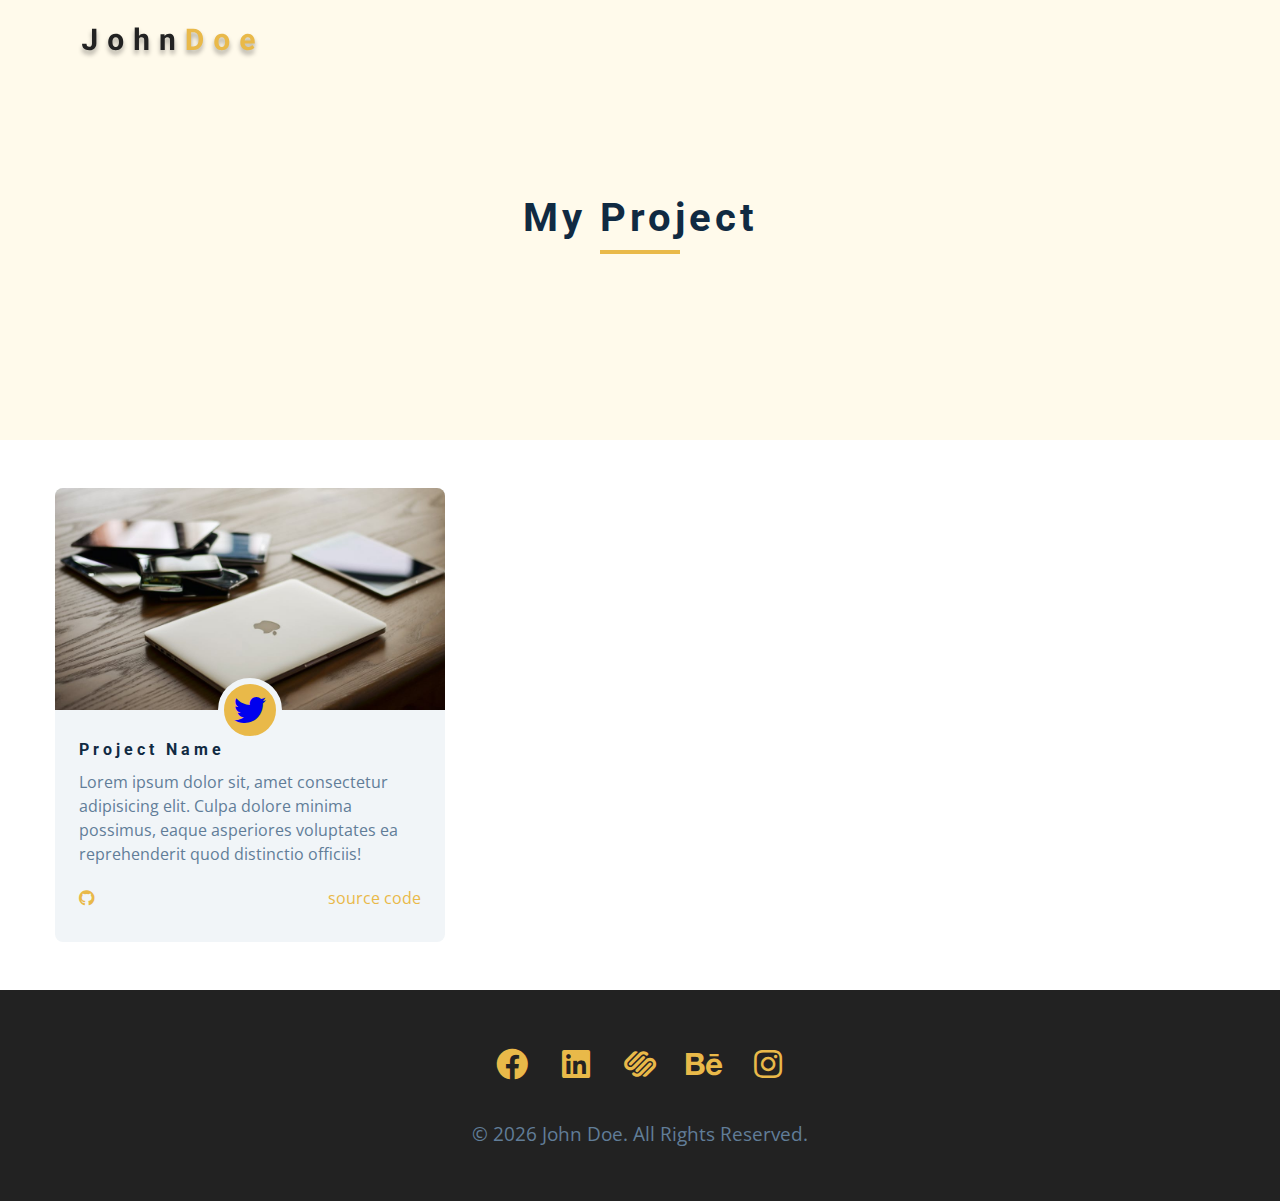
<file: projects.html>
<!DOCTYPE html>
<html lang="en">
  <head>
    <meta charset="UTF-8" />
    <meta name="viewport" content="width=device-width, initial-scale=1.0" />
    <title>Qudus Ola || project</title>
    <link
      rel="stylesheet"
      href="./fontawesome-free-5.12.1-web/css/all.min.css"
    />
    <!-- css -->
    <link rel="stylesheet" href="./css/styles.css" />
  </head>

  <body>
    <!-- navbar -->
    <nav class="nav" id="nav">
      <div class="nav-center">
        <!-- nav header -->
        <div class="nav-header">
          <img src="./images/logo.svg" class="nav-logo" alt="" />
          <button class="nav-btn" id="nav-btn">
            <i class="fas fa-bars"></i>
          </button>
        </div>
        <!-- nav links -->
        <ul class="nav-links">
          <li><a href="index.html">home</a></li>
          <li><a href="about.html">about</a></li>
          <li><a href="projects.html">projects</a></li>
          <li><a href="contact.html">contact</a></li>
        </ul>
      </div>
    </nav>
    <!-- end of navbar -->
    <!-- sidebar -->
    <aside class="sidebar" id="sidebar">
      <div>
        <button id="close-btn" class="close-btn">
          <i class="fas fa-times"></i>
        </button>
        <ul class="sidebar-links">
          <li><a href="index.html">home</a></li>
          <li><a href="about.html">about</a></li>
          <li><a href="projects.html">projects</a></li>
          <li><a href="contact.html">contact</a></li>
        </ul>
        <ul class="social-icons">
          <!-- single item -->
          <li>
            <a href="https://www.twitter.com" class="social-icon">
              <i class="fab fa-facebook"></i>
            </a>
          </li>
          <!-- end of single item -->
          <!-- single item -->
          <li>
            <a href="https://www.twitter.com" class="social-icon">
              <i class="fab fa-linkedin"></i>
            </a>
          </li>
          <!-- end of single item -->
          <!-- single item -->
          <li>
            <a href="https://www.twitter.com" class="social-icon">
              <i class="fab fa-squarespace"></i>
            </a>
          </li>
          <!-- end of single item -->
          <!-- single item -->
          <li>
            <a href="https://www.twitter.com" class="social-icon">
              <i class="fab fa-behance"></i>
            </a>
          </li>
          <!-- end of single item -->
          <!-- single item -->
          <li>
            <a href="https://www.twitter.com" class="social-icon">
              <i class="fab fa-instagram"></i>
            </a>
          </li>
          <!-- end of single item -->
        </ul>
      </div>
    </aside>
    <!-- end of sidebar -->

    <!-- ############## -->
    <!-- ############## -->
    <!-- ############## -->
    <!-- ############## -->
    <header class="project-hero">
      <!-- section tittle -->
      <div class="section-tittle">
        <h2>my project</h2>
        <div class="underline"></div>
      </div>
      <!-- end of section tittle -->
    </header>

    <section>
      <div class="section-center project-page-center">
        <article class="single-project">
          <div class="project-container">
            <img src="./images/project-1.jpeg" alt="single project" />
            <a href="https://www.twiter.com" class="project-icon">
              <i class="fab fa-twitter"></i>
            </a>
          </div>
          <div class="project-details">
            <h4>project name</h4>
            <p>
              Lorem ipsum dolor sit, amet consectetur adipisicing elit. Culpa
              dolore minima possimus, eaque asperiores voluptates ea
              reprehenderit quod distinctio officiis!
            </p>
            <div class="project-footer">
              <span>
                <i class="fab fa-github"></i>
              </span>
              <a href="https://www.github.com">source code</a>
            </div>
          </div>
        </article>
      </div>
    </section>
    <!-- ############## -->
    <!-- ############## -->
    <!-- ############## -->
    <!-- ############## -->

    <!-- footer -->
    <footer class="footer">
      <ul class="social-icons">
        <!-- single item -->
        <li>
          <a href="https://www.twitter.com" class="social-icon">
            <i class="fab fa-facebook"></i>
          </a>
        </li>
        <!-- end of single item -->
        <!-- single item -->
        <li>
          <a href="https://www.twitter.com" class="social-icon">
            <i class="fab fa-linkedin"></i>
          </a>
        </li>
        <!-- end of single item -->
        <!-- single item -->
        <li>
          <a href="https://www.twitter.com" class="social-icon">
            <i class="fab fa-squarespace"></i>
          </a>
        </li>
        <!-- end of single item -->
        <!-- single item -->
        <li>
          <a href="https://www.twitter.com" class="social-icon">
            <i class="fab fa-behance"></i>
          </a>
        </li>
        <!-- end of single item -->
        <!-- single item -->
        <li>
          <a href="https://www.twitter.com" class="social-icon">
            <i class="fab fa-instagram"></i>
          </a>
        </li>
        <!-- end of single item -->
      </ul>

      <p>&copy; <span id="date"></span> John Doe. All rights reserved.</p>
    </footer>
    <script src="./js/app.js"></script>
  </body>
</html>
</file>
<file: css/styles.css>
/*
=============== 
Fonts
===============
*/
@import url("https://fonts.googleapis.com/css?family=Open+Sans|Roboto:400,700&display=swap");

/*
=============== 
Variables
===============
*/

:root {
  /* dark shades of primary color*/
  --clr-primary-1: hsl(43, 86%, 17%);
  --clr-primary-2: hsl(43, 77%, 27%);
  --clr-primary-3: hsl(43, 72%, 37%);
  --clr-primary-4: hsl(42, 63%, 48%);
  /* primary/main color */
  --clr-primary-5: hsl(42, 78%, 60%);
  /* lighter shades of primary color */
  --clr-primary-6: hsl(43, 89%, 70%);
  --clr-primary-7: hsl(43, 90%, 76%);
  --clr-primary-8: hsl(45, 86%, 81%);
  --clr-primary-9: hsl(45, 90%, 88%);
  --clr-primary-10: hsl(45, 100%, 96%);
  /* darkest grey - used for headings */
  --clr-grey-1: hsl(209, 61%, 16%);
  --clr-grey-2: hsl(211, 39%, 23%);
  --clr-grey-3: hsl(209, 34%, 30%);
  --clr-grey-4: hsl(209, 28%, 39%);
  /* grey used for paragraphs */
  --clr-grey-5: hsl(210, 22%, 49%);
  --clr-grey-6: hsl(209, 23%, 60%);
  --clr-grey-7: hsl(211, 27%, 70%);
  --clr-grey-8: hsl(210, 31%, 80%);
  --clr-grey-9: hsl(212, 33%, 89%);
  --clr-grey-10: hsl(210, 36%, 96%);
  --clr-white: #fff;
  --ff-primary: "Roboto", sans-serif;
  --ff-secondary: "Open Sans", sans-serif;
  --transition: all 0.3s linear;
  --spacing: 0.25rem;
  --radius: 0.5rem;
  --light-shadow: 0 5px 15px rgba(0, 0, 0, 0.1);
  --dark-shadow: 0 5px 15px rgba(0, 0, 0, 0.2);
  --max-width: 1170px;
}
/*
=============== 
Global Styles
===============
*/
*,
::after,
::before {
  margin: 0;
  padding: 0;
  box-sizing: border-box;
}
body {
  font-family: var(--ff-secondary);
  background: var(--clr-white);
  color: var(--clr-grey-1);
  line-height: 1.5;
  font-size: 0.875rem;
}
ul {
  list-style-type: none;
}
a {
  text-decoration: none;
}
img:not(.nav-logo) {
  width: 100%;
  display: block;
}

h1,
h2,
h3,
h4 {
  letter-spacing: var(--spacing);
  text-transform: capitalize;
  line-height: 1.25;
  margin-bottom: 0.75rem;
  font-family: var(--ff-primary);
}
h1 {
  font-size: 3rem;
}
h2 {
  font-size: 2rem;
}
h3 {
  font-size: 1.25rem;
}
h4 {
  font-size: 0.875rem;
}
p {
  margin-bottom: 1.25rem;
  color: var(--clr-grey-5);
}
@media screen and (min-width: 800px) {
  h1 {
    font-size: 4rem;
  }
  h2 {
    font-size: 2.5rem;
  }
  h3 {
    font-size: 1.75rem;
  }
  h4 {
    font-size: 1rem;
  }
  body {
    font-size: 1rem;
  }
  h1,
  h2,
  h3,
  h4 {
    line-height: 1;
  }
}
/*  global classes */

.btn {
  text-transform: uppercase;
  background: var(--clr-primary-5);
  color: var(--clr-primary-1);
  padding: 0.375rem 0.75rem;
  letter-spacing: var(--spacing);
  display: inline-block;
  font-weight: 700;
  -webkit-transition: var(--transition);
  transition: var(--transition);
  font-size: 0.875rem;
  border: 2px solid transparent;
  cursor: pointer;
  box-shadow: 0 1px 3px rgba(0, 0, 0, 0.2);
  border-radius: var(--radius);
}
.btn:hover {
  color: var(--clr-primary-1);
  background: var(--clr-primary-7);
}
/* section */
.section {
  padding: 5rem 0;
}

.section-center {
  width: 90vw;
  margin: 0 auto;
  max-width: 1170px;
}
@media screen and (min-width: 992px) {
  .section-center {
    width: 95vw;
  }
}
/* underline */
.underline {
  width: 5rem;
  height: 0.25rem;
  background: var(--clr-primary-5);
  margin-bottom: 1.2rem;
  margin-left: auto;
  margin-right: auto;
}
.section-tittle {
  margin-bottom: 3rem;
  text-align: center;
}
.dy-grey {
  background: var(--clr-grey-10);
}
/* added during recording */

/*
=============== 
Navbar
===============
*/
.nav {
  height: 5rem;
  padding: 1rem;
  display: grid;
  align-items: center;
  transition: var(--transition);
}
.nav-link {
  display: none;
}
.nav-links {
  display: none;
}
.nav-center {
  width: 100%;
  max-width: 1170px;
  margin: 0 auto;
}
.nav-header {
  display: grid;
  grid-template-columns: auto 1fr;
}
.nav-btn {
  background: transparent;
  border-color: transparent;
  color: var(--clr-primary-5);
  font-size: 2.5rem;
  justify-self: end;
  cursor: pointer;
}
@media screen and (min-width: 768px) {
  .nav {
    background: var(--clr-primary-10);
  }
  .nav-btn {
    display: none;
  }
  .nav-link {
    display: grid;
    grid-template-columns: repeat(4, 1fr);
    justify-items: center;
    column-gap: 2rem;
  }
  .nav-link a {
    text-transform: capitalize;
    letter-spacing: var(--spacing);
    color: var(--clr-grey-1);
    font-weight: bold;
    transition: var(--transition);
  }
  .nav-link a:hover {
    color: var(--clr-primary-5);
  }
  .nav-center {
    display: grid;
    grid-template-columns: auto 1fr;
    align-items: center;
  }
  .nav-link {
    justify-self: end;
  }
}
/*
=============== 
Sidebar
===============
*/
.sidebar {
  position: fixed;
  top: 0;
  left: 0;
  width: 100%;
  height: 100%;
  background: var(--clr-grey-10);
  display: grid;
  place-items: center;
  z-index: 4;
  transform: translateX(-100%);
}
.show-sidebar {
  transform: translateX(0);
}
/* .show-sidebar{
transform: translateX(0); */
.sidebar-links {
  text-align: center;
}
.sidebar-links a {
  font-size: 2rem;
  color: var(--clr-grey-5);
  text-transform: capitalize;
  letter-spacing: var(--spacing);
  display: inline-block;
  margin-bottom: 1rem;
  transition: var(--transition);
}
.sidebar-links a:hover {
  color: var(--clr-primary-5);
}
.social-icons {
  display: grid;
  margin-top: 3rem;
  width: 20rem;
  grid-template-columns: repeat(5, 1fr);
  justify-items: center;
}
.social-icon {
  font-size: 2rem;
  color: var(--clr-grey-1);
  transition: var(--transition);
}
.social-icon:hover {
  color: var(--clr-primary-5);
}
.close-btn {
  position: absolute;
  top: 1rem;
  right: 1rem;
  color: red;
  font-size: 2.5rem;
  transition: var(--transition);
  background: transparent;
  border: transparent;
  cursor: pointer;
}
.close-btn:hover {
  color: #e66b6b;
}
.navbar-fixed {
  position: fixed;
  top: 0;
  left: 0;
  width: 100%;
  background: yellow;
  z-index: 2;
  box-shadow: var(--light-shadow);
}

/*
=============== 
Hero
===============
*/
.hero-img {
  display: none;
}
.hero {
  background: var(--clr-primary-10);
}
.hero-center {
  height: calc(100vh - 5rem);
  display: grid;
  place-items: center;
}
.hero .underline {
  margin-left: 0;
  margin-bottom: 0.5rem;
}
.hero-btn {
  margin-top: 1.2rem;
}
.hero-info h4 {
  color: var(--clr-grey-5);
}
.hero-icons {
  justify-items: start;
}
@media screen and (min-width: 992px) {
  .hero-center {
    display: grid;
    grid-template-columns: 1fr 1fr;
  }
  .hero-img {
    display: grid;
    display: block;
    position: relative;
  }
  .hero-photo {
    max-width: 25rem;
    max-height: 30rem;
    object-fit: cover;
    border-radius: var(--radius);
    position: relative;
  }
  .hero-img::before,
  .about-img::before {
    content: "";
    width: 100%;
    height: 100%;
    position: absolute;
    border: 3px solid var(--clr-primary-5);
    top: 2rem;
    right: -2rem;
  }
}
.hero-photo {
  max-width: 25rem;
  max-height: 30rem;
  object-fit: cover;
  border-radius: var(--radius);
  position: relative;
}
/* underline added to globals */

/*
=============== 
About
===============
*/
.about-tittle {
  text-align: left;
  margin-bottom: 2rem;
}
.about-tittle .underline {
  margin-left: 0;
}
.about-img {
  justify-self: center;
}
.about-center {
  display: grid;
  gap: 3rem 2rem;
}
@media screen and (min-width: 992px) {
  .about-center {
    grid-template-columns: 1fr 1fr;
  }
  .about-img {
    position: relative;
  }
  .about-img::before {
    left: -2rem;
  }
  .about-info {
    align-self: center;
  }
}
/* section title added to globals */

/*
=============== 
Services
===============
*/
.service {
  background: var(--clr-white);
  padding: 3rem 1.5rem;
  text-align: center;
  margin-bottom: 2rem;
  transition: var(--transition);
  border-radius: var(--radius);
}
.service-icon {
  font-size: 2rem;
  margin: 1.4rem;
}
.service .underline {
  width: 3rem;
  height: 0.12rem;
  transition: var(--transition);
}
.service p {
  transition: var(--transition);
}
.service:hover {
  background: var(--clr-primary-5);
  color: var(--clr-white);
}
.service:hover p {
  color: var(--clr-white);
}
.service:hover .underline {
  background: var(--clr-white);
}
@media screen and (min-width: 675px) {
  .services-center {
    display: grid;
    grid-template-columns: 1fr 1fr;
    column-gap: 2rem;
  }
}
@media screen and (min-width: 992px) {
  .services-center {
    grid-template-columns: 1fr 1fr 1fr;
  }
}
/*
=============== 
Projects
===============
*/
.project-text {
  width: 85vw;
  max-width: 30rem;
  margin: 0 auto;
}
.project {
  position: relative;
  margin-bottom: 2rem;
  background: var(--clr-primary-5);
  border-radius: var(--radius);
}
.project-info {
  position: absolute;
  text-align: center;
  top: 50%;
  left: 50%;
  transform: translate(-50%, -50%);
  color: var(--clr-white);
  transition: var(--transition);
  text-transform: capitalize;
  opacity: 0;
}
.project:hover .project-info {
  opacity: 1;
}
.project-info p {
  color: var(--clr-white);
  transition: var(--transition);
}
.project-img {
  border-radius: var(--radius);
  transition: var(--transition);
  height: 15rem;
  object-fit: cover;
}
.project:hover .project-img {
  opacity: 0.1;
}
.project::after {
  content: "";
  position: absolute;
  top: 0;
  left: 0;
  width: 100%;
  height: 100%;
  border: 5px solid var(--clr-white);
  transition: var(--transition);
  border-radius: var(--radius);
  opacity: 0;
}
.project:hover::after {
  opacity: 1;
  transform: scale(0.8);
}
@media screen and (min-width: 675px) {
  .project-center {
    display: grid;
    grid-template-columns: 1fr 1fr;
    column-gap: 2rem;
  }
}
@media screen and (min-width: 992px) {
  .project-center {
    grid-template-columns: repeat(3, 1fr);
  }
}
@media screen and (min-width: 1170px) {
  .project-center {
    grid-template-rows: repeat(2, 200px);
    gap: 1rem;
    grid-template-areas:
      "a b b"
      "a c d";
  }
  .project-img {
    height: 100%;
  }
  .project {
    height: 100%;
  }
  .project-1 {
    grid-area: a;
  }
  .project-2 {
    grid-area: b;
  }
  .project-3 {
    grid-area: c;
  }
  .project-4 {
    grid-area: d;
  }
}
.connect {
  position: relative;
  height: 40vh;
  padding: 10rem 0 5rem 0;
  margin: 5rem 0;
}
.video-container {
  position: absolute;
  top: 0;
  left: 0;
  width: 100%;
  height: 100%;
  object-fit: cover;
  z-index: -2;
}
.connect::after {
  content: "";
  position: absolute;
  top: 0;
  left: 0;
  width: 100%;
  height: 100%;
  background: var(--clr-white);
  opacity: 0.7;
  z-index: -1;
}
.connect {
  clip-path: polygon(25% 0%, 75% 0%, 100% 50%, 75% 100%, 25% 100%, 0% 50%);
}

/* small screen layout setup */
/* bg-grey in globals */

/*
=============== 
Connect
===============
*/

/*
=============== 
Skills
===============
*/
@media screen and (min-width: 768px) {
  .skills-center {
    display: grid;
    grid-template-columns: 1fr 1fr;
    column-gap: 2rem;
  }
}
.skills {
  background: var(--clr-primary-9);
  margin-top: 2rem;
  margin-bottom: 2rem;
}
.skills h3 {
  color: var(--clr-primary-1);
  margin: 1.2rem 0;
  text-transform: capitalize;
}
.skill {
  margin-bottom: 2rem;
}
.skill p {
  margin-bottom: 0.5rem;
  text-transform: capitalize;
  color: var(--clr-primary-1);
}
.skill-container {
  background: var(--clr-white);
  height: 1rem;
  width: 100%;
  border-radius: var(--radius);
  position: relative;
}
.skill-value {
  position: absolute;
  top: 0;
  left: 0;
  height: 100%;
  width: 50%;
  background: var(--clr-primary-5);
  border-radius: var(--radius);
}
.value-70 {
  width: 70%;
}
.value-80 {
  width: 80%;
}
.skill-text {
  position: absolute;
  top: -2rem;
  left: 50%;
  transform: translateX(-50%);
}
.skill-text-70 {
  left: 70%;
}
.skill-text-80 {
  left: 80%;
}
/* .skill p{
  text-transform: capitalize;
  color: var(--clr-primary-1);
  margin-bottom: 2rem;
} */
/* .skill-container{
  background: var(--clr-white);
  height: 1rem;
  width: 100%;
  
} */

/*
=============== 
Timeline
===============
*/
.timeline-center {
  width: 80vw;
  max-width: 40rem;
}
.timeline-items {
  border-top: 2px dashed var(--clr-primary-5);
  padding: 4rem 2rem;
  position: relative;
}
.timeline-items p {
  margin: 0;
}
.timeline-items:nth-child(even) {
  border-left: 2px dashed var(--clr-primary-5);
  border-top-left-radius: 2rem;
  border-bottom-left-radius: 2rem;
  margin-right: 2rem;
  padding-right: 0;
}
.timeline-items:nth-child(odd) {
  border-right: 2px dashed var(--clr-primary-5);
  border-top-right-radius: 2rem;
  border-bottom-right-radius: 2rem;
  margin-left: 1.5rem;
}
.timeline-items:first-child {
  border-top: 0;
  border-top-right-radius: 0;
}
.timeline-items:last-child {
  border-bottom-left-radius: 0;
}
.number {
  position: absolute;
  top: 50%;
  transform: translate(-50%, -50%);
  width: 2rem;
  height: 2rem;
  background: var(--clr-primary-5);
  display: grid;
  place-content: center;
  border-radius: 50%;
}
.timeline-items:nth-child(even) .number {
  left: 0;
}
.timeline-items:nth-child(odd) .number {
  right: 0;
  transform: translate(50%, -50%);
}
/*
=============== 
Blog
===============
*/
.blogs {
  background: var(--clr-grey-10);
}
.card {
  height: 27rem;
  position: relative;
  perspective: 1500px;
  transition: all 2s linear;
}
.card-front {
  background: var(--clr-white);
  transition: all 2s linear;
}
.card-side {
  backface-visibility: hidden;
}
.card-back {
  background: var(--clr-primary-10);
  transform: rotateY(180deg);
  transition: all 2s linear;
  display: grid;
  place-items: center;
}
.card:hover .card-front {
  transform: rotateY(-180deg);
}
.card:hover .card-back {
  transform: rotateY(0);
}
.card-side {
  position: absolute;
  top: 0;
  left: 0;
  width: 100%;
  height: 100%;
  border-radius: var(--radius);
}
.card {
  margin-bottom: 2rem;
}
/* rest blog set up */
.card-footer img {
  width: 3rem;
  height: 3rem;
  border-radius: 50%;
  object-fit: cover;
}
.card-footer {
  display: grid;
  grid-template-columns: auto 1fr;
  align-items: center;
}
.card-footer p {
  justify-self: end;
  margin-bottom: 0;
  color: var(--clr-primary-5);
  text-transform: uppercase;
  font-size: 0.86rem;
}
.card-front img:not(.card-footer img) {
  height: 13rem;
  border-top-right-radius: var(--radius);
  border-top-left-radius: var(--radius);
  object-fit: cover;
}
.card-info {
  padding: 1rem 1.5rem;
}
.blogs-center {
  display: grid;
  grid-template-columns: repeat(auto-fill, minmax(330px, 1fr));
  gap: 2rem 1rem;
}

/*
=============== 
Footer
===============
*/
footer {
  background: #222;
  padding-bottom: 2rem;
  padding-top: 0.1rem;
  display: grid;
  place-items: center;
}
.footer .social-icons {
  margin-bottom: 2rem;
}
.footer .social-icon {
  color: var(--clr-primary-5);
  transition: var(--transition);
}
.footer .social-icon:hover {
  color: var(--clr-primary-10);
}
.footer p {
  text-transform: capitalize;
  font-size: 1.2rem;
}

/*
=============== 
Single Page
===============
*/
.single-page {
  background: var(--clr-primary-10);
  min-height: calc(100vh - 5rem - 198px);
}
.page-info {
  max-width: 700px;
}
.page-info a {
  text-transform: capitalize;
  color: var(--clr-primary-5);
  transition: var(--transition);
}
.page-info a:hover {
  color: var(--clr-primary-1);
}

/*
=============== 
Products Page
===============
*/
.project-hero {
  background: var(--clr-primary-10);
  height: 40vh;
  display: grid;
  place-items: center;
  margin: 0;
}
.single-project {
  background: var(--clr-grey-10);
  border-radius: var(--radius);
  margin: 3rem 0;
}
.project-container img {
  border-top-left-radius: var(--radius);
  border-top-right-radius: var(--radius);
}
.project-container {
  position: relative;
}
.project-icon {
  position: absolute;
  bottom: 0;
  left: 50%;
  transform: translate(-50%, 50%);
  width: 4rem;
  height: 4rem;
  background: var(--clr-primary-5);
  display: grid;
  place-items: center;
  font-size: 2rem;
  border-radius: 50%;
  border: 0.4rem solid var(--clr-grey-10);
}
.project-details {
  padding: 2rem 1.5rem;
}
.project-footer {
  display: grid;
  grid-template-columns: 1fr 1fr;
  color: var(--clr-primary-5);
}
.project-footer a {
  color: var(--clr-primary-5);
  justify-self: end;
}
.project-page-center {
  display: grid;
  grid-template-columns: repeat(auto-fill, minmax(330px, 1fr));
}
</file>
